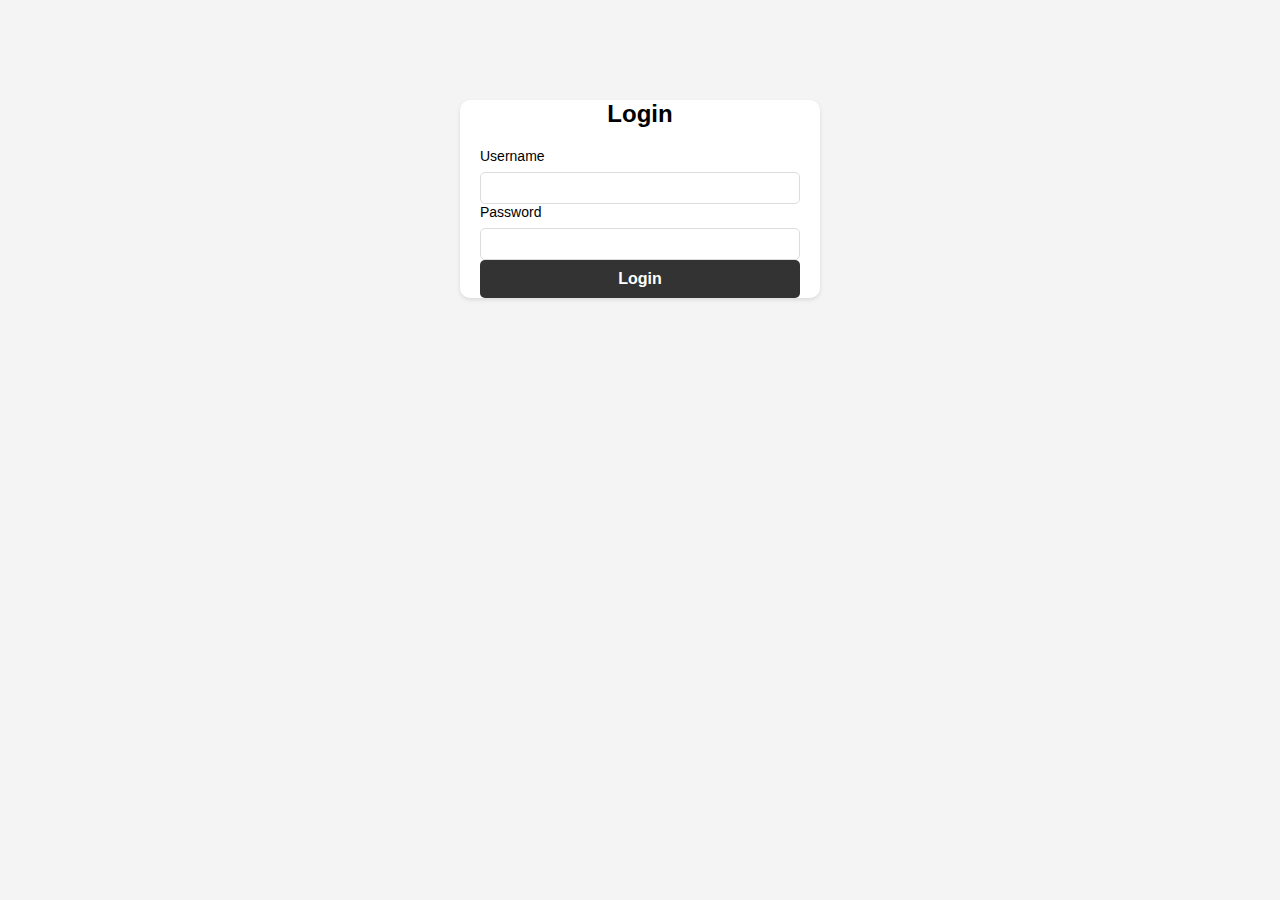
<file: test/index.html>
<!DOCTYPE html>
<html>
<head>
  <meta charset="utf-8">
  <title>Login</title>
  <style>
    body {
      font-family: Arial, sans-serif;
      background-color: #f4f4f4;
    }
    .login {
      width: 360px;
      background-color: white;
      margin: 100px auto 0;
      border-radius: 10px;
      box-shadow: 0 2px 4px rgba(0, 0, 0, 0.1);
    }
    .login h1 {
      margin: 0 0 20px;
      text-align: center;
      font-size: 24px;
    }
    .login form {
      display: flex;
      flex-wrap: wrap;
      margin: 20px;
    }
    .login form label {
      display: block;
      margin-bottom: 8px;
      font-size: 14px;
    }
    .login form input[type="text"],
    .login form input[type="password"] {
      width: 100%;
      border: 1px solid #ddd;
      border-radius: 5px;
      padding: 6px;
      font-size: 16px;
    }
    .login form input[type="submit"] {
      width: 100%;
      background-color: #333;
      border: 0;
      border-radius: 5px;
      color: white;
      font-size: 16px;
      font-weight: bold;
      cursor: pointer;
      padding: 10px;
    }
  </style>
</head>
<body>
  <div class="login">
    <h1>Login</h1>
    <form action="login.php" method="post">
      <label for="username">Username</label>
      <input type="text" name="username" id="username" required>
      <label for="password">Password</label>
      <input type="password" name="password" id="password" required>
      <input type="submit" value="Login">
    </form>
  </div>
</body>
</html>
</file>
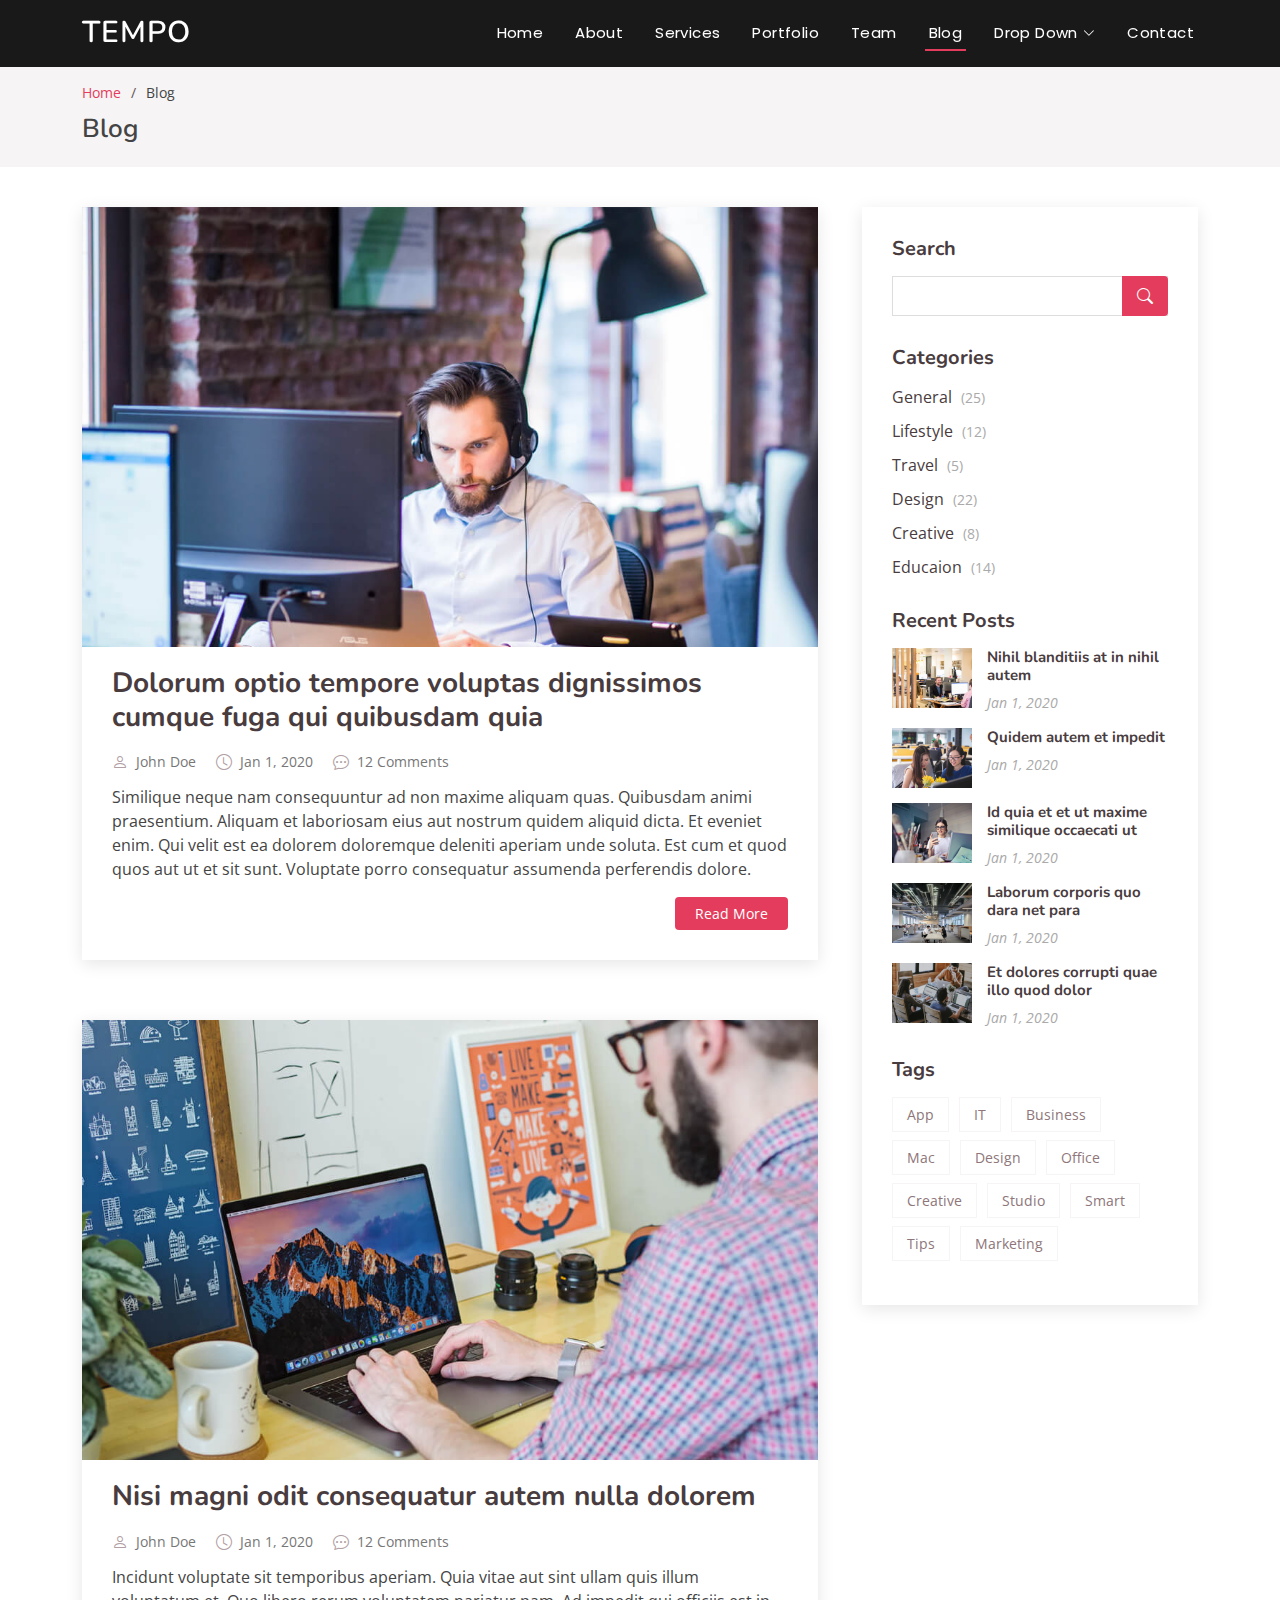
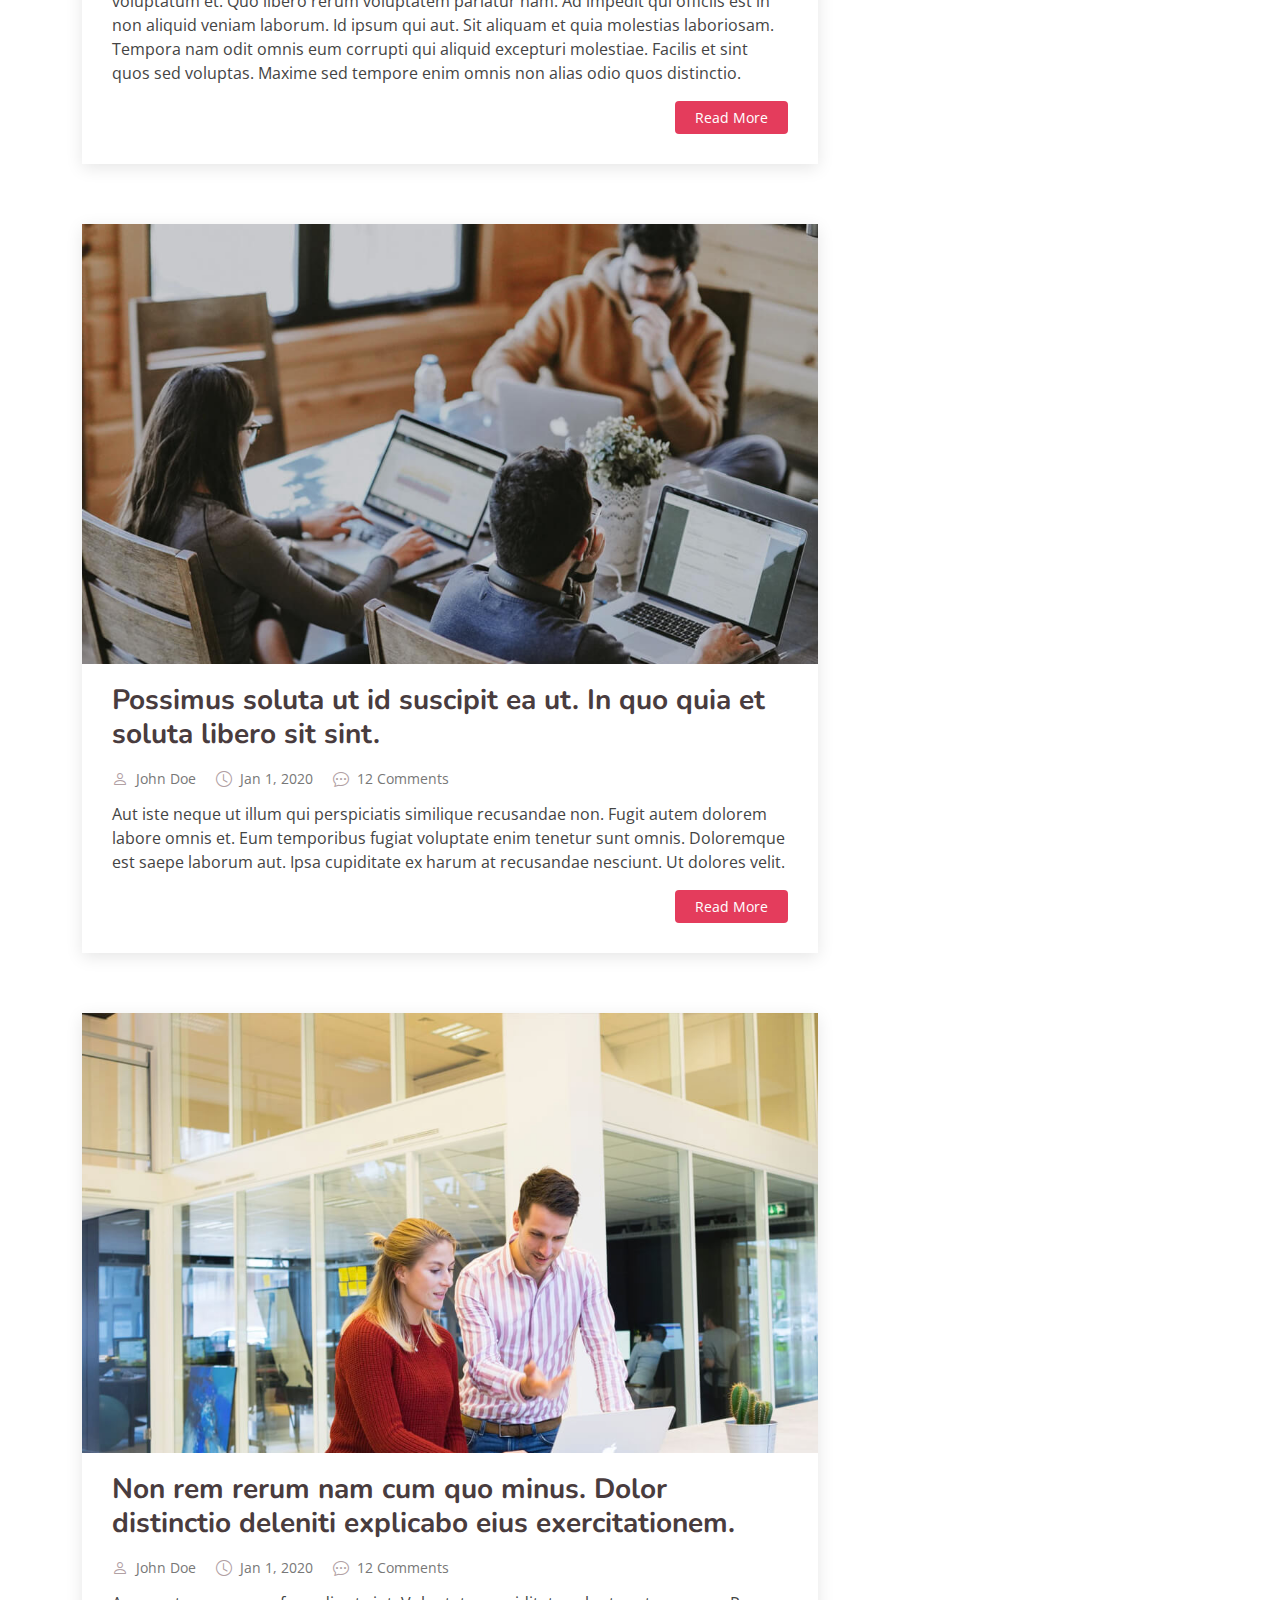
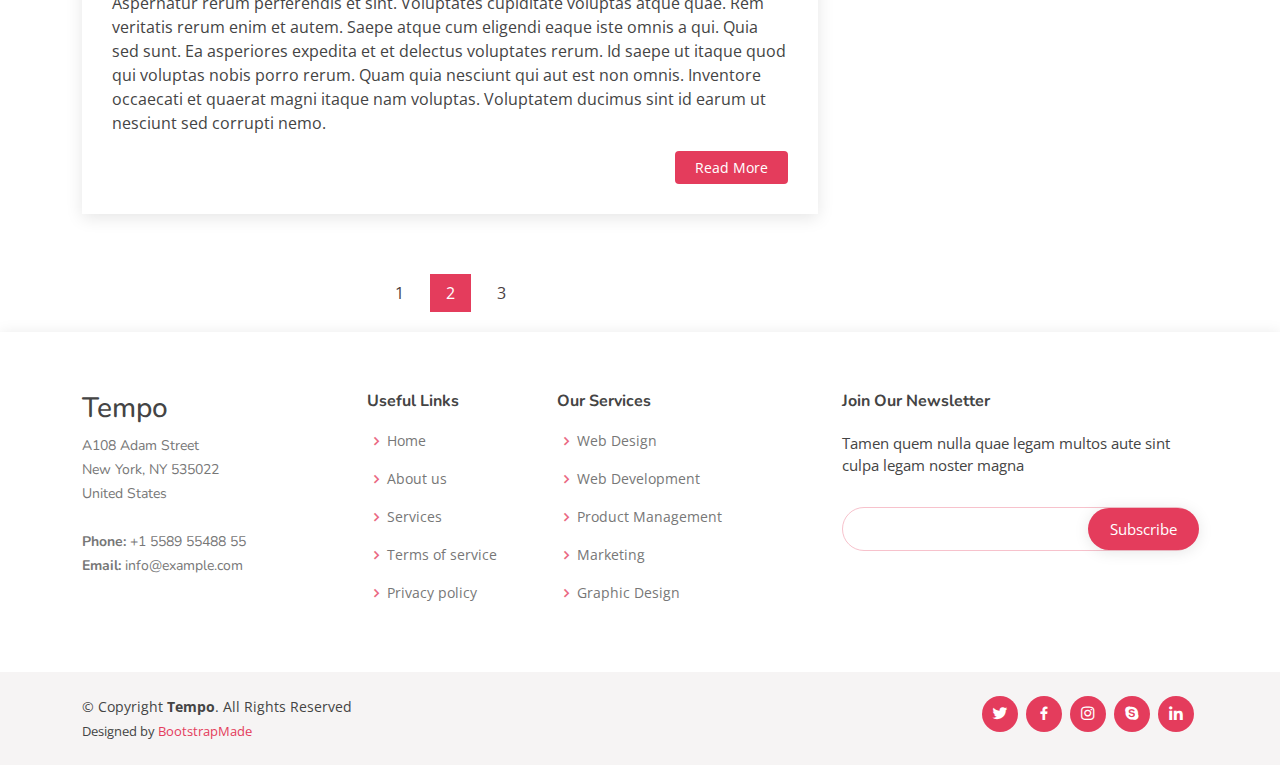
<file: blog/blog.html>
<!DOCTYPE html>
<html lang="en">

<head>
  <meta charset="utf-8">
  <meta content="width=device-width, initial-scale=1.0" name="viewport">

  <title>Blog - Tempo Bootstrap Template</title>
  <meta content="" name="description">
  <meta content="" name="keywords">

  <!-- Favicons -->
  <link href="assets/img/favicon.png" rel="icon">
  <link href="assets/img/apple-touch-icon.png" rel="apple-touch-icon">

  <!-- Google Fonts -->
  <link href="https://fonts.googleapis.com/css?family=Open+Sans:300,300i,400,400i,600,600i,700,700i|Nunito:300,300i,400,400i,600,600i,700,700i|Poppins:300,300i,400,400i,500,500i,600,600i,700,700i" rel="stylesheet">

  <!-- Vendor CSS Files -->
  <link href="assets/vendor/bootstrap/css/bootstrap.min.css" rel="stylesheet">
  <link href="assets/vendor/bootstrap-icons/bootstrap-icons.css" rel="stylesheet">
  <link href="assets/vendor/boxicons/css/boxicons.min.css" rel="stylesheet">
  <link href="assets/vendor/glightbox/css/glightbox.min.css" rel="stylesheet">
  <link href="assets/vendor/remixicon/remixicon.css" rel="stylesheet">
  <link href="assets/vendor/swiper/swiper-bundle.min.css" rel="stylesheet">

  <!-- Template Main CSS File -->
  <link href="assets/css/style.css" rel="stylesheet">

  <!-- =======================================================
  * Template Name: Tempo - v4.7.0
  * Template URL: https://bootstrapmade.com/tempo-free-onepage-bootstrap-theme/
  * Author: BootstrapMade.com
  * License: https://bootstrapmade.com/license/
  ======================================================== -->
</head>

<body>

  <!-- ======= Header ======= -->
  <header id="header" class="fixed-top header-inner-pages">
    <div class="container d-flex align-items-center justify-content-between">

      <h1 class="logo"><a href="index.html">Tempo</a></h1>
      <!-- Uncomment below if you prefer to use an image logo -->
      <!-- <a href="index.html" class="logo"><img src="assets/img/logo.png" alt="" class="img-fluid"></a>-->

      <nav id="navbar" class="navbar">
        <ul>
          <li><a class="nav-link scrollto " href="#hero">Home</a></li>
          <li><a class="nav-link scrollto" href="#about">About</a></li>
          <li><a class="nav-link scrollto" href="#services">Services</a></li>
          <li><a class="nav-link scrollto " href="#portfolio">Portfolio</a></li>
          <li><a class="nav-link scrollto" href="#team">Team</a></li>
          <li><a class="active" href="blog.html">Blog</a></li>
          <li class="dropdown"><a href="#"><span>Drop Down</span> <i class="bi bi-chevron-down"></i></a>
            <ul>
              <li><a href="#">Drop Down 1</a></li>
              <li class="dropdown"><a href="#"><span>Deep Drop Down</span> <i class="bi bi-chevron-right"></i></a>
                <ul>
                  <li><a href="#">Deep Drop Down 1</a></li>
                  <li><a href="#">Deep Drop Down 2</a></li>
                  <li><a href="#">Deep Drop Down 3</a></li>
                  <li><a href="#">Deep Drop Down 4</a></li>
                  <li><a href="#">Deep Drop Down 5</a></li>
                </ul>
              </li>
              <li><a href="#">Drop Down 2</a></li>
              <li><a href="#">Drop Down 3</a></li>
              <li><a href="#">Drop Down 4</a></li>
            </ul>
          </li>
          <li><a class="nav-link scrollto" href="#contact">Contact</a></li>
        </ul>
        <i class="bi bi-list mobile-nav-toggle"></i>
      </nav><!-- .navbar -->

    </div>
  </header><!-- End Header -->

  <main id="main">

    <!-- ======= Breadcrumbs ======= -->
    <section id="breadcrumbs" class="breadcrumbs">
      <div class="container">

        <ol>
          <li><a href="index.html">Home</a></li>
          <li>Blog</li>
        </ol>
        <h2>Blog</h2>

      </div>
    </section><!-- End Breadcrumbs -->

    <!-- ======= Blog Section ======= -->
    <section id="blog" class="blog">
      <div class="container" data-aos="fade-up">

        <div class="row">

          <div class="col-lg-8 entries">

            <article class="entry">

              <div class="entry-img">
                <img src="assets/img/blog/blog-1.jpg" alt="" class="img-fluid">
              </div>

              <h2 class="entry-title">
                <a href="blog-single.html">Dolorum optio tempore voluptas dignissimos cumque fuga qui quibusdam quia</a>
              </h2>

              <div class="entry-meta">
                <ul>
                  <li class="d-flex align-items-center"><i class="bi bi-person"></i> <a href="blog-single.html">John Doe</a></li>
                  <li class="d-flex align-items-center"><i class="bi bi-clock"></i> <a href="blog-single.html"><time datetime="2020-01-01">Jan 1, 2020</time></a></li>
                  <li class="d-flex align-items-center"><i class="bi bi-chat-dots"></i> <a href="blog-single.html">12 Comments</a></li>
                </ul>
              </div>

              <div class="entry-content">
                <p>
                  Similique neque nam consequuntur ad non maxime aliquam quas. Quibusdam animi praesentium. Aliquam et laboriosam eius aut nostrum quidem aliquid dicta.
                  Et eveniet enim. Qui velit est ea dolorem doloremque deleniti aperiam unde soluta. Est cum et quod quos aut ut et sit sunt. Voluptate porro consequatur assumenda perferendis dolore.
                </p>
                <div class="read-more">
                  <a href="blog-single.html">Read More</a>
                </div>
              </div>

            </article><!-- End blog entry -->

            <article class="entry">

              <div class="entry-img">
                <img src="assets/img/blog/blog-2.jpg" alt="" class="img-fluid">
              </div>

              <h2 class="entry-title">
                <a href="blog-single.html">Nisi magni odit consequatur autem nulla dolorem</a>
              </h2>

              <div class="entry-meta">
                <ul>
                  <li class="d-flex align-items-center"><i class="bi bi-person"></i> <a href="blog-single.html">John Doe</a></li>
                  <li class="d-flex align-items-center"><i class="bi bi-clock"></i> <a href="blog-single.html"><time datetime="2020-01-01">Jan 1, 2020</time></a></li>
                  <li class="d-flex align-items-center"><i class="bi bi-chat-dots"></i> <a href="blog-single.html">12 Comments</a></li>
                </ul>
              </div>

              <div class="entry-content">
                <p>
                  Incidunt voluptate sit temporibus aperiam. Quia vitae aut sint ullam quis illum voluptatum et. Quo libero rerum voluptatem pariatur nam.
                  Ad impedit qui officiis est in non aliquid veniam laborum. Id ipsum qui aut. Sit aliquam et quia molestias laboriosam. Tempora nam odit omnis eum corrupti qui aliquid excepturi molestiae. Facilis et sint quos sed voluptas. Maxime sed tempore enim omnis non alias odio quos distinctio.
                </p>
                <div class="read-more">
                  <a href="blog-single.html">Read More</a>
                </div>
              </div>

            </article><!-- End blog entry -->

            <article class="entry">

              <div class="entry-img">
                <img src="assets/img/blog/blog-3.jpg" alt="" class="img-fluid">
              </div>

              <h2 class="entry-title">
                <a href="blog-single.html">Possimus soluta ut id suscipit ea ut. In quo quia et soluta libero sit sint.</a>
              </h2>

              <div class="entry-meta">
                <ul>
                  <li class="d-flex align-items-center"><i class="bi bi-person"></i> <a href="blog-single.html">John Doe</a></li>
                  <li class="d-flex align-items-center"><i class="bi bi-clock"></i> <a href="blog-single.html"><time datetime="2020-01-01">Jan 1, 2020</time></a></li>
                  <li class="d-flex align-items-center"><i class="bi bi-chat-dots"></i> <a href="blog-single.html">12 Comments</a></li>
                </ul>
              </div>

              <div class="entry-content">
                <p>
                  Aut iste neque ut illum qui perspiciatis similique recusandae non. Fugit autem dolorem labore omnis et. Eum temporibus fugiat voluptate enim tenetur sunt omnis.
                  Doloremque est saepe laborum aut. Ipsa cupiditate ex harum at recusandae nesciunt. Ut dolores velit.
                </p>
                <div class="read-more">
                  <a href="blog-single.html">Read More</a>
                </div>
              </div>

            </article><!-- End blog entry -->

            <article class="entry">

              <div class="entry-img">
                <img src="assets/img/blog/blog-4.jpg" alt="" class="img-fluid">
              </div>

              <h2 class="entry-title">
                <a href="blog-single.html">Non rem rerum nam cum quo minus. Dolor distinctio deleniti explicabo eius exercitationem.</a>
              </h2>

              <div class="entry-meta">
                <ul>
                  <li class="d-flex align-items-center"><i class="bi bi-person"></i> <a href="blog-single.html">John Doe</a></li>
                  <li class="d-flex align-items-center"><i class="bi bi-clock"></i> <a href="blog-single.html"><time datetime="2020-01-01">Jan 1, 2020</time></a></li>
                  <li class="d-flex align-items-center"><i class="bi bi-chat-dots"></i> <a href="blog-single.html">12 Comments</a></li>
                </ul>
              </div>

              <div class="entry-content">
                <p>
                  Aspernatur rerum perferendis et sint. Voluptates cupiditate voluptas atque quae. Rem veritatis rerum enim et autem. Saepe atque cum eligendi eaque iste omnis a qui.
                  Quia sed sunt. Ea asperiores expedita et et delectus voluptates rerum. Id saepe ut itaque quod qui voluptas nobis porro rerum. Quam quia nesciunt qui aut est non omnis. Inventore occaecati et quaerat magni itaque nam voluptas. Voluptatem ducimus sint id earum ut nesciunt sed corrupti nemo.
                </p>
                <div class="read-more">
                  <a href="blog-single.html">Read More</a>
                </div>
              </div>

            </article><!-- End blog entry -->

            <div class="blog-pagination">
              <ul class="justify-content-center">
                <li><a href="#">1</a></li>
                <li class="active"><a href="#">2</a></li>
                <li><a href="#">3</a></li>
              </ul>
            </div>

          </div><!-- End blog entries list -->

          <div class="col-lg-4">

            <div class="sidebar">

              <h3 class="sidebar-title">Search</h3>
              <div class="sidebar-item search-form">
                <form action="">
                  <input type="text">
                  <button type="submit"><i class="bi bi-search"></i></button>
                </form>
              </div><!-- End sidebar search formn-->

              <h3 class="sidebar-title">Categories</h3>
              <div class="sidebar-item categories">
                <ul>
                  <li><a href="#">General <span>(25)</span></a></li>
                  <li><a href="#">Lifestyle <span>(12)</span></a></li>
                  <li><a href="#">Travel <span>(5)</span></a></li>
                  <li><a href="#">Design <span>(22)</span></a></li>
                  <li><a href="#">Creative <span>(8)</span></a></li>
                  <li><a href="#">Educaion <span>(14)</span></a></li>
                </ul>
              </div><!-- End sidebar categories-->

              <h3 class="sidebar-title">Recent Posts</h3>
              <div class="sidebar-item recent-posts">
                <div class="post-item clearfix">
                  <img src="assets/img/blog/blog-recent-1.jpg" alt="">
                  <h4><a href="blog-single.html">Nihil blanditiis at in nihil autem</a></h4>
                  <time datetime="2020-01-01">Jan 1, 2020</time>
                </div>

                <div class="post-item clearfix">
                  <img src="assets/img/blog/blog-recent-2.jpg" alt="">
                  <h4><a href="blog-single.html">Quidem autem et impedit</a></h4>
                  <time datetime="2020-01-01">Jan 1, 2020</time>
                </div>

                <div class="post-item clearfix">
                  <img src="assets/img/blog/blog-recent-3.jpg" alt="">
                  <h4><a href="blog-single.html">Id quia et et ut maxime similique occaecati ut</a></h4>
                  <time datetime="2020-01-01">Jan 1, 2020</time>
                </div>

                <div class="post-item clearfix">
                  <img src="assets/img/blog/blog-recent-4.jpg" alt="">
                  <h4><a href="blog-single.html">Laborum corporis quo dara net para</a></h4>
                  <time datetime="2020-01-01">Jan 1, 2020</time>
                </div>

                <div class="post-item clearfix">
                  <img src="assets/img/blog/blog-recent-5.jpg" alt="">
                  <h4><a href="blog-single.html">Et dolores corrupti quae illo quod dolor</a></h4>
                  <time datetime="2020-01-01">Jan 1, 2020</time>
                </div>

              </div><!-- End sidebar recent posts-->

              <h3 class="sidebar-title">Tags</h3>
              <div class="sidebar-item tags">
                <ul>
                  <li><a href="#">App</a></li>
                  <li><a href="#">IT</a></li>
                  <li><a href="#">Business</a></li>
                  <li><a href="#">Mac</a></li>
                  <li><a href="#">Design</a></li>
                  <li><a href="#">Office</a></li>
                  <li><a href="#">Creative</a></li>
                  <li><a href="#">Studio</a></li>
                  <li><a href="#">Smart</a></li>
                  <li><a href="#">Tips</a></li>
                  <li><a href="#">Marketing</a></li>
                </ul>
              </div><!-- End sidebar tags-->

            </div><!-- End sidebar -->

          </div><!-- End blog sidebar -->

        </div>

      </div>
    </section><!-- End Blog Section -->

  </main><!-- End #main -->

  <!-- ======= Footer ======= -->
  <footer id="footer">

    <div class="footer-top">
      <div class="container">
        <div class="row">

          <div class="col-lg-3 col-md-6 footer-contact">
            <h3>Tempo</h3>
            <p>
              A108 Adam Street <br>
              New York, NY 535022<br>
              United States <br><br>
              <strong>Phone:</strong> +1 5589 55488 55<br>
              <strong>Email:</strong> info@example.com<br>
            </p>
          </div>

          <div class="col-lg-2 col-md-6 footer-links">
            <h4>Useful Links</h4>
            <ul>
              <li><i class="bx bx-chevron-right"></i> <a href="#">Home</a></li>
              <li><i class="bx bx-chevron-right"></i> <a href="#">About us</a></li>
              <li><i class="bx bx-chevron-right"></i> <a href="#">Services</a></li>
              <li><i class="bx bx-chevron-right"></i> <a href="#">Terms of service</a></li>
              <li><i class="bx bx-chevron-right"></i> <a href="#">Privacy policy</a></li>
            </ul>
          </div>

          <div class="col-lg-3 col-md-6 footer-links">
            <h4>Our Services</h4>
            <ul>
              <li><i class="bx bx-chevron-right"></i> <a href="#">Web Design</a></li>
              <li><i class="bx bx-chevron-right"></i> <a href="#">Web Development</a></li>
              <li><i class="bx bx-chevron-right"></i> <a href="#">Product Management</a></li>
              <li><i class="bx bx-chevron-right"></i> <a href="#">Marketing</a></li>
              <li><i class="bx bx-chevron-right"></i> <a href="#">Graphic Design</a></li>
            </ul>
          </div>

          <div class="col-lg-4 col-md-6 footer-newsletter">
            <h4>Join Our Newsletter</h4>
            <p>Tamen quem nulla quae legam multos aute sint culpa legam noster magna</p>
            <form action="" method="post">
              <input type="email" name="email"><input type="submit" value="Subscribe">
            </form>
          </div>

        </div>
      </div>
    </div>

    <div class="container d-md-flex py-4">

      <div class="me-md-auto text-center text-md-start">
        <div class="copyright">
          &copy; Copyright <strong><span>Tempo</span></strong>. All Rights Reserved
        </div>
        <div class="credits">
          <!-- All the links in the footer should remain intact. -->
          <!-- You can delete the links only if you purchased the pro version. -->
          <!-- Licensing information: https://bootstrapmade.com/license/ -->
          <!-- Purchase the pro version with working PHP/AJAX contact form: https://bootstrapmade.com/tempo-free-onepage-bootstrap-theme/ -->
          Designed by <a href="https://bootstrapmade.com/">BootstrapMade</a>
        </div>
      </div>
      <div class="social-links text-center text-md-right pt-3 pt-md-0">
        <a href="#" class="twitter"><i class="bx bxl-twitter"></i></a>
        <a href="#" class="facebook"><i class="bx bxl-facebook"></i></a>
        <a href="#" class="instagram"><i class="bx bxl-instagram"></i></a>
        <a href="#" class="google-plus"><i class="bx bxl-skype"></i></a>
        <a href="#" class="linkedin"><i class="bx bxl-linkedin"></i></a>
      </div>
    </div>
  </footer><!-- End Footer -->

  <a href="#" class="back-to-top d-flex align-items-center justify-content-center"><i class="bi bi-arrow-up-short"></i></a>

  <!-- Vendor JS Files -->
  <script src="assets/vendor/bootstrap/js/bootstrap.bundle.min.js"></script>
  <script src="assets/vendor/glightbox/js/glightbox.min.js"></script>
  <script src="assets/vendor/isotope-layout/isotope.pkgd.min.js"></script>
  <script src="assets/vendor/swiper/swiper-bundle.min.js"></script>
  <script src="assets/vendor/php-email-form/validate.js"></script>

  <!-- Template Main JS File -->
  <script src="assets/js/main.js"></script>

</body>

</html>
</file>
<file: blog/assets/css/style.css>
/**
* Template Name: Tempo - v4.7.0
* Template URL: https://bootstrapmade.com/tempo-free-onepage-bootstrap-theme/
* Author: BootstrapMade.com
* License: https://bootstrapmade.com/license/
*/

/*--------------------------------------------------------------
# General
--------------------------------------------------------------*/
body {
  font-family: "Open Sans", sans-serif;
  color: #444444;
}

a {
  color: #e43c5c;
  text-decoration: none;
}

a:hover {
  color: #ea6981;
  text-decoration: none;
}

h1, h2, h3, h4, h5, h6 {
  font-family: "Nunito", sans-serif;
}

/*--------------------------------------------------------------
# Back to top button
--------------------------------------------------------------*/
.back-to-top {
  position: fixed;
  visibility: hidden;
  opacity: 0;
  right: 15px;
  bottom: 15px;
  z-index: 996;
  background: #e43c5c;
  width: 40px;
  height: 40px;
  border-radius: 50px;
  transition: all 0.4s;
}
.back-to-top i {
  font-size: 28px;
  color: #fff;
  line-height: 0;
}
.back-to-top:hover {
  background: #e9607a;
  color: #fff;
}
.back-to-top.active {
  visibility: visible;
  opacity: 1;
}

/*--------------------------------------------------------------
# Header
--------------------------------------------------------------*/
#header {
  transition: all 0.5s;
  z-index: 997;
  padding: 20px 0;
}
#header .logo {
  font-size: 30px;
  margin: 0;
  padding: 0;
  line-height: 1;
  font-weight: 600;
  letter-spacing: 1px;
  text-transform: uppercase;
}
#header .logo a {
  color: #fff;
}
#header .logo img {
  max-height: 40px;
}
#header.header-scrolled, #header.header-inner-pages {
  background: rgba(0, 0, 0, 0.9);
  padding: 12px 0;
}

/*--------------------------------------------------------------
# Navigation Menu
--------------------------------------------------------------*/
/**
* Desktop Navigation 
*/
.navbar {
  padding: 0;
}
.navbar ul {
  margin: 0;
  padding: 0;
  display: flex;
  list-style: none;
  align-items: center;
}
.navbar li {
  position: relative;
}
.navbar > ul > li {
  white-space: nowrap;
  padding: 10px 0 10px 24px;
}
.navbar a, .navbar a:focus {
  display: flex;
  align-items: center;
  justify-content: space-between;
  font-family: "Poppins", sans-serif;
  color: #fff;
  font-size: 15px;
  padding: 0 4px;
  white-space: nowrap;
  transition: 0.3s;
  letter-spacing: 0.4px;
  position: relative;
}
.navbar a i, .navbar a:focus i {
  font-size: 12px;
  line-height: 0;
  margin-left: 5px;
}
.navbar > ul > li > a:before {
  content: "";
  position: absolute;
  width: 100%;
  height: 2px;
  bottom: -6px;
  left: 0;
  background-color: #e43c5c;
  visibility: hidden;
  transform: scaleX(0);
  transition: all 0.3s ease-in-out 0s;
}
.navbar a:hover:before, .navbar li:hover > a:before, .navbar .active:before {
  visibility: visible;
  transform: scaleX(1);
}
.navbar a:hover, .navbar .active, .navbar .active:focus, .navbar li:hover > a {
  color: #fff;
}
.navbar .dropdown ul {
  display: block;
  position: absolute;
  left: 24px;
  top: calc(100% + 30px);
  margin: 0;
  padding: 10px 0;
  z-index: 99;
  opacity: 0;
  visibility: hidden;
  background: #fff;
  box-shadow: 0px 0px 30px rgba(127, 137, 161, 0.25);
  transition: 0.3s;
}
.navbar .dropdown ul li {
  min-width: 200px;
}
.navbar .dropdown ul a {
  padding: 10px 20px;
  font-size: 14px;
  text-transform: none;
  color: #493c3e;
}
.navbar .dropdown ul a i {
  font-size: 12px;
}
.navbar .dropdown ul a:hover, .navbar .dropdown ul .active:hover, .navbar .dropdown ul li:hover > a {
  color: #e43c5c;
}
.navbar .dropdown:hover > ul {
  opacity: 1;
  top: 100%;
  visibility: visible;
}
.navbar .dropdown .dropdown ul {
  top: 0;
  left: calc(100% - 30px);
  visibility: hidden;
}
.navbar .dropdown .dropdown:hover > ul {
  opacity: 1;
  top: 0;
  left: 100%;
  visibility: visible;
}
@media (max-width: 1366px) {
  .navbar .dropdown .dropdown ul {
    left: -90%;
  }
  .navbar .dropdown .dropdown:hover > ul {
    left: -100%;
  }
}

/**
* Mobile Navigation 
*/
.mobile-nav-toggle {
  color: #fff;
  font-size: 28px;
  cursor: pointer;
  display: none;
  line-height: 0;
  transition: 0.5s;
}

@media (max-width: 991px) {
  .mobile-nav-toggle {
    display: block;
  }

  .navbar ul {
    display: none;
  }
}
.navbar-mobile {
  position: fixed;
  overflow: hidden;
  top: 0;
  right: 0;
  left: 0;
  bottom: 0;
  background: rgba(45, 37, 38, 0.9);
  transition: 0.3s;
  z-index: 999;
}
.navbar-mobile .mobile-nav-toggle {
  position: absolute;
  top: 15px;
  right: 15px;
}
.navbar-mobile ul {
  display: block;
  position: absolute;
  top: 55px;
  right: 15px;
  bottom: 15px;
  left: 15px;
  padding: 10px 0;
  background-color: #fff;
  overflow-y: auto;
  transition: 0.3s;
}
.navbar-mobile > ul > li {
  padding: 0;
}
.navbar-mobile a:hover:before, .navbar-mobile li:hover > a:before, .navbar-mobile .active:before {
  visibility: hidden;
}
.navbar-mobile a, .navbar-mobile a:focus {
  padding: 10px 20px;
  font-size: 15px;
  color: #493c3e;
}
.navbar-mobile a:hover, .navbar-mobile .active, .navbar-mobile li:hover > a {
  color: #e43c5c;
}
.navbar-mobile .getstarted, .navbar-mobile .getstarted:focus {
  margin: 15px;
}
.navbar-mobile .dropdown ul {
  position: static;
  display: none;
  margin: 10px 20px;
  padding: 10px 0;
  z-index: 99;
  opacity: 1;
  visibility: visible;
  background: #fff;
  box-shadow: 0px 0px 30px rgba(127, 137, 161, 0.25);
}
.navbar-mobile .dropdown ul li {
  min-width: 200px;
}
.navbar-mobile .dropdown ul a {
  padding: 10px 20px;
}
.navbar-mobile .dropdown ul a i {
  font-size: 12px;
}
.navbar-mobile .dropdown ul a:hover, .navbar-mobile .dropdown ul .active:hover, .navbar-mobile .dropdown ul li:hover > a {
  color: #e43c5c;
}
.navbar-mobile .dropdown > .dropdown-active {
  display: block;
}

/*--------------------------------------------------------------
# Hero Section
--------------------------------------------------------------*/
#hero {
  width: 100%;
  height: 100vh;
  background: url("../img/hero-bg.jpg") top center;
  background-size: cover;
  position: relative;
}
#hero:before {
  content: "";
  background: rgba(0, 0, 0, 0.6);
  position: absolute;
  bottom: 0;
  top: 0;
  left: 0;
  right: 0;
}
#hero .hero-container {
  position: absolute;
  bottom: 0;
  top: 0;
  left: 0;
  right: 0;
  display: flex;
  justify-content: center;
  align-items: center;
  flex-direction: column;
  text-align: center;
  padding: 0 15px;
}
#hero h3 {
  background: rgba(255, 255, 255, 0.1);
  color: #fff;
  font-size: 26px;
  padding: 10px 30px;
  margin-bottom: 30px;
  border-radius: 50px;
}
#hero h1 {
  margin: 0 0 10px 0;
  font-size: 48px;
  font-weight: 700;
  line-height: 56px;
  text-transform: uppercase;
  color: #fff;
}
#hero h2 {
  color: #eee;
  margin-bottom: 40px;
  font-size: 24px;
}
#hero .btn-get-started {
  font-family: "Poppins", sans-serif;
  text-transform: uppercase;
  font-weight: 400;
  font-size: 13px;
  letter-spacing: 1px;
  display: inline-block;
  padding: 8px 30px 9px 30px;
  border-radius: 50px;
  transition: 0.5s;
  border: 2px solid #fff;
  color: #fff;
}
#hero .btn-get-started:hover {
  background: #e43c5c;
  border: 2px solid #e43c5c;
}
@media (min-width: 1024px) {
  #hero {
    background-attachment: fixed;
  }
}
@media (max-width: 768px) {
  #hero h3 {
    font-size: 22px;
  }
  #hero h1 {
    font-size: 28px;
    line-height: 36px;
  }
  #hero h2 {
    font-size: 18px;
    line-height: 24px;
    margin-bottom: 30px;
  }
}
@media (max-height: 500px) {
  #hero {
    height: 150vh;
  }
}

/*--------------------------------------------------------------
# Sections General
--------------------------------------------------------------*/
section {
  padding: 60px 0;
  overflow: hidden;
}

.section-bg {
  background-color: #0ff11a;
}

.section-title {
  text-align: center;
  padding-bottom: 30px;
}
.section-title h2 {
  font-size: 13px;
  letter-spacing: 1px;
  font-weight: 700;
  padding: 8px 20px;
  line-height: 1;
  margin: 0;
  background: #fdeff2;
  color: #e43c5c;
  display: inline-block;
  text-transform: uppercase;
  border-radius: 50px;
}
.section-title h3 {
  margin: 15px 0 0 0;
  font-size: 32px;
  font-weight: 700;
}
.section-title h3 span {
  color: #e43c5c;
}
.section-title p {
  margin: 15px auto 0 auto;
  font-weight: 600;
}
@media (min-width: 1024px) {
  .section-title p {
    width: 50%;
  }
}

/*--------------------------------------------------------------
# About
--------------------------------------------------------------*/
.about .content h3 {
  font-weight: 600;
  font-size: 26px;
}
.about .content ul {
  list-style: none;
  padding: 0;
}
.about .content ul li {
  padding-left: 28px;
  position: relative;
}
.about .content ul li + li {
  margin-top: 10px;
}
.about .content ul i {
  position: absolute;
  left: 0;
  top: 2px;
  font-size: 20px;
  color: #e43c5c;
  line-height: 1;
}
.about .content p:last-child {
  margin-bottom: 0;
}
.about .content .btn-learn-more {
  font-family: "Nunito", sans-serif;
  font-weight: 600;
  font-size: 14px;
  letter-spacing: 1px;
  display: inline-block;
  padding: 12px 32px;
  border-radius: 50px;
  transition: 0.3s;
  line-height: 1;
  color: #e43c5c;
  -webkit-animation-delay: 0.8s;
  animation-delay: 0.8s;
  margin-top: 6px;
  border: 2px solid #e43c5c;
}
.about .content .btn-learn-more:hover {
  background: #e43c5c;
  color: #fff;
  text-decoration: none;
}

/*--------------------------------------------------------------
# Services
--------------------------------------------------------------*/
.services {
  padding-bottom: 30px;
}
.services .icon-box {
  padding: 60px 30px;
  position: relative;
  overflow: hidden;
  background: #fff;
  box-shadow: 2px 0 35px 0 rgba(68, 88, 144, 0.12);
  transition: all 0.3s ease-in-out;
  border-radius: 8px;
  z-index: 1;
  text-align: center;
}
.services .icon-box::before {
  content: "";
  position: absolute;
  background: #fdeff2;
  right: 0;
  left: 0;
  bottom: 0;
  top: 100%;
  transition: all 0.4s;
  z-index: -1;
}
.services .icon-box:hover::before {
  background: #e43c5c;
  top: 0;
  border-radius: 0px;
}
.services .icon {
  margin-bottom: 15px;
}
.services .icon i {
  font-size: 48px;
  line-height: 1;
  color: #e43c5c;
  transition: all 0.3s ease-in-out;
}
.services .title {
  font-weight: 700;
  margin-bottom: 15px;
  font-size: 18px;
}
.services .title a {
  color: #111;
}
.services .description {
  font-size: 15px;
  line-height: 28px;
  margin-bottom: 0;
}
.services .icon-box:hover .title a, .services .icon-box:hover .description {
  color: #fff;
}
.services .icon-box:hover .icon i {
  color: #fff;
}

/*--------------------------------------------------------------
# Features
--------------------------------------------------------------*/
.features {
  padding-top: 20px;
}
.features .icon-box {
  display: flex;
  align-items: center;
  padding: 20px;
  transition: ease-in-out 0.3s;
  box-shadow: 2px 0 35px 0 rgba(68, 88, 144, 0.12);
}
.features .icon-box i {
  font-size: 32px;
  padding-right: 10px;
  line-height: 1;
}
.features .icon-box h3 {
  font-weight: 700;
  margin: 0;
  padding: 0;
  line-height: 1;
  font-size: 16px;
}
.features .icon-box h3 a {
  color: #493c3e;
  transition: ease-in-out 0.3s;
}
.features .icon-box:hover a {
  color: #e43c5c;
}

/*--------------------------------------------------------------
# Cta
--------------------------------------------------------------*/
.cta {
  background: linear-gradient(rgba(2, 2, 2, 0.5), rgba(0, 0, 0, 0.8)), url("../img/cta-bg.jpg") center center;
  background-size: cover;
  padding: 60px 0;
}
.cta h3 {
  color: #fff;
  font-size: 28px;
  font-weight: 700;
}
.cta p {
  color: #fff;
}
.cta .cta-btn {
  font-family: "Nunito", sans-serif;
  text-transform: uppercase;
  font-weight: 500;
  font-size: 16px;
  letter-spacing: 1px;
  display: inline-block;
  padding: 8px 28px;
  border-radius: 25px;
  transition: 0.5s;
  margin-top: 10px;
  border: 2px solid #fff;
  color: #fff;
}
.cta .cta-btn:hover {
  background: #e43c5c;
  border: 2px solid #e43c5c;
}
@media (min-width: 1024px) {
  .cta {
    background-attachment: fixed;
  }
}

/*--------------------------------------------------------------
# Portfolio
--------------------------------------------------------------*/
.portfolio #portfolio-flters {
  padding: 0;
  margin: 0 auto 25px auto;
  list-style: none;
  text-align: center;
  border-radius: 50px;
}
.portfolio #portfolio-flters li {
  cursor: pointer;
  display: inline-block;
  padding: 7px 17px 9px 17px;
  font-size: 14px;
  font-weight: 500;
  line-height: 1;
  color: #444444;
  margin: 0 3px 10px 3px;
  transition: all ease-in-out 0.3s;
  background: #ede9e9;
  border-radius: 50px;
}
.portfolio #portfolio-flters li:hover, .portfolio #portfolio-flters li.filter-active {
  color: #fff;
  background: #e43c5c;
}
.portfolio #portfolio-flters li:last-child {
  margin-right: 0;
}
.portfolio .portfolio-item {
  margin-bottom: 30px;
  overflow: hidden;
}
.portfolio .portfolio-item img {
  position: relative;
  top: 0;
  transition: all 0.6s cubic-bezier(0.645, 0.045, 0.355, 1);
}
.portfolio .portfolio-item .portfolio-info {
  opacity: 0;
  position: absolute;
  left: 15px;
  right: 15px;
  bottom: -50px;
  z-index: 3;
  transition: all ease-in-out 0.3s;
  background: #e43c5c;
  padding: 15px 20px;
}
.portfolio .portfolio-item .portfolio-info h4 {
  font-size: 18px;
  color: #fff;
  font-weight: 600;
}
.portfolio .portfolio-item .portfolio-info p {
  color: #fff;
  font-size: 14px;
  margin-bottom: 0;
}
.portfolio .portfolio-item .portfolio-info .preview-link, .portfolio .portfolio-item .portfolio-info .details-link {
  position: absolute;
  right: 50px;
  font-size: 24px;
  top: calc(50% - 18px);
  color: white;
  transition: ease-in-out 0.3s;
}
.portfolio .portfolio-item .portfolio-info .preview-link:hover, .portfolio .portfolio-item .portfolio-info .details-link:hover {
  color: #f7c2cc;
}
.portfolio .portfolio-item .portfolio-info .details-link {
  right: 15px;
}
.portfolio .portfolio-item:hover img {
  top: -30px;
}
.portfolio .portfolio-item:hover .portfolio-info {
  opacity: 1;
  bottom: 0;
}

/*--------------------------------------------------------------
# Portfolio Details
--------------------------------------------------------------*/
.portfolio-details {
  padding-top: 40px;
}
.portfolio-details .portfolio-details-slider img {
  width: 100%;
}
.portfolio-details .portfolio-details-slider .swiper-pagination {
  margin-top: 20px;
  position: relative;
}
.portfolio-details .portfolio-details-slider .swiper-pagination .swiper-pagination-bullet {
  width: 12px;
  height: 12px;
  background-color: #fff;
  opacity: 1;
  border: 1px solid #e43c5c;
}
.portfolio-details .portfolio-details-slider .swiper-pagination .swiper-pagination-bullet-active {
  background-color: #e43c5c;
}
.portfolio-details .portfolio-info {
  padding: 30px;
  box-shadow: 0px 0 30px rgba(73, 60, 62, 0.08);
}
.portfolio-details .portfolio-info h3 {
  font-size: 22px;
  font-weight: 700;
  margin-bottom: 20px;
  padding-bottom: 20px;
  border-bottom: 1px solid #eee;
}
.portfolio-details .portfolio-info ul {
  list-style: none;
  padding: 0;
  font-size: 15px;
}
.portfolio-details .portfolio-info ul li + li {
  margin-top: 10px;
}
.portfolio-details .portfolio-description {
  padding-top: 30px;
}
.portfolio-details .portfolio-description h2 {
  font-size: 26px;
  font-weight: 700;
  margin-bottom: 20px;
}
.portfolio-details .portfolio-description p {
  padding: 0;
}

/*--------------------------------------------------------------
# Pricing
--------------------------------------------------------------*/
.pricing .box {
  padding: 20px;
  background: #f9f9f9;
  text-align: center;
  border-radius: 8px;
  position: relative;
  overflow: hidden;
  border: 2px solid #f9f9f9;
}
.pricing .box h3 {
  font-weight: 400;
  padding: 15px;
  margin-top: 15px;
  font-size: 20px;
  font-weight: 600;
  color: #493c3e;
}
.pricing .box h4 {
  font-size: 42px;
  color: #e43c5c;
  font-weight: 500;
  font-family: "Open Sans", sans-serif;
  margin-bottom: 20px;
}
.pricing .box h4 sup {
  font-size: 20px;
  top: -15px;
  left: -3px;
}
.pricing .box h4 span {
  color: #bababa;
  font-size: 16px;
  font-weight: 300;
}
.pricing .box ul {
  padding: 0;
  list-style: none;
  color: #493c3e;
  text-align: center;
  line-height: 20px;
  font-size: 14px;
}
.pricing .box ul li {
  padding-bottom: 16px;
}
.pricing .box ul i {
  color: #e43c5c;
  font-size: 18px;
  padding-right: 4px;
}
.pricing .box ul .na {
  color: #ccc;
  text-decoration: line-through;
}
.pricing .box .btn-wrap {
  padding: 15px;
  text-align: center;
}
.pricing .box .btn-buy {
  display: inline-block;
  padding: 8px 40px 10px 40px;
  border-radius: 50px;
  border: 2px solid #e43c5c;
  color: #e43c5c;
  font-size: 14px;
  font-weight: 400;
  font-family: "Nunito", sans-serif;
  font-weight: 600;
  transition: 0.3s;
}
.pricing .box .btn-buy:hover {
  background: #e43c5c;
  color: #fff;
}
.pricing .recommended {
  border-color: #e43c5c;
}
.pricing .recommended .btn-buy {
  background: #e43c5c;
  color: #fff;
}
.pricing .recommended .btn-buy:hover {
  background: #d91e42;
  border-color: #d91e42;
}
.pricing .recommended-badge {
  position: absolute;
  top: 5px;
  left: 50%;
  transform: translateX(-50%);
  z-index: 1;
  font-size: 13px;
  padding: 3px 25px 6px 25px;
  background: #fce6ea;
  color: #e43c5c;
  border-radius: 50px;
}

/*--------------------------------------------------------------
# F.A.Q
--------------------------------------------------------------*/
.faq {
  padding: 60px 0;
}
.faq .faq-list {
  padding: 0;
  list-style: none;
}
.faq .faq-list li {
  border-bottom: 1px solid #f1eeef;
  margin-bottom: 20px;
  padding-bottom: 20px;
}
.faq .faq-list .question {
  display: block;
  position: relative;
  font-family: #e43c5c;
  font-size: 18px;
  line-height: 24px;
  font-weight: 400;
  padding-left: 25px;
  cursor: pointer;
  color: #d01d3f;
  transition: 0.3s;
}
.faq .faq-list i {
  font-size: 16px;
  position: absolute;
  left: 0;
  top: -2px;
}
.faq .faq-list p {
  margin-bottom: 0;
  padding: 10px 0 0 25px;
}
.faq .faq-list .icon-show {
  display: none;
}
.faq .faq-list .collapsed {
  color: black;
}
.faq .faq-list .collapsed:hover {
  color: #e43c5c;
}
.faq .faq-list .collapsed .icon-show {
  display: inline-block;
  transition: 0.6s;
}
.faq .faq-list .collapsed .icon-close {
  display: none;
  transition: 0.6s;
}
@media (min-width: 1280px) {
  .faq .container {
    padding: 0 120px;
  }
}

/*--------------------------------------------------------------
# Team
--------------------------------------------------------------*/
.team {
  background: #fff;
  padding: 60px 0;
}
.team .member {
  margin-bottom: 20px;
  overflow: hidden;
  text-align: center;
  border-radius: 5px;
  background: #fff;
  box-shadow: 0px 2px 15px rgba(0, 0, 0, 0.1);
}
.team .member .member-img {
  position: relative;
  overflow: hidden;
}
.team .member .social {
  position: absolute;
  left: 0;
  bottom: 0;
  right: 0;
  height: 40px;
  opacity: 0;
  transition: ease-in-out 0.3s;
  background: rgba(255, 255, 255, 0.85);
  display: flex;
  align-items: center;
  justify-content: center;
}
.team .member .social a {
  transition: color 0.3s;
  color: #493c3e;
  margin: 0 10px;
  display: inline-flex;
  align-items: center;
  justify-content: center;
}
.team .member .social a i {
  line-height: 0;
}
.team .member .social a:hover {
  color: #e43c5c;
}
.team .member .social i {
  font-size: 18px;
  margin: 0 2px;
}
.team .member .member-info {
  padding: 25px 15px;
}
.team .member .member-info h4 {
  font-weight: 700;
  margin-bottom: 5px;
  font-size: 18px;
  color: #493c3e;
}
.team .member .member-info span {
  display: block;
  font-size: 13px;
  font-weight: 400;
  color: #aaaaaa;
}
.team .member .member-info p {
  font-style: italic;
  font-size: 14px;
  line-height: 26px;
  color: #777777;
}
.team .member:hover .social {
  opacity: 1;
}

/*--------------------------------------------------------------
# Contact
--------------------------------------------------------------*/
.contact .info {
  width: 100%;
  background: #fff;
}
.contact .info i {
  font-size: 20px;
  color: #e43c5c;
  float: left;
  width: 44px;
  height: 44px;
  background: #fdeff2;
  display: flex;
  justify-content: center;
  align-items: center;
  border-radius: 50px;
  transition: all 0.3s ease-in-out;
}
.contact .info h4 {
  padding: 0 0 0 60px;
  font-size: 22px;
  font-weight: 600;
  margin-bottom: 5px;
  color: #493c3e;
}
.contact .info p {
  padding: 0 0 0 60px;
  margin-bottom: 0;
  font-size: 14px;
  color: #816a6e;
}
.contact .info .email, .contact .info .phone {
  margin-top: 40px;
}
.contact .info .email:hover i, .contact .info .address:hover i, .contact .info .phone:hover i {
  background: #e43c5c;
  color: #fff;
}
.contact .php-email-form {
  width: 100%;
  background: #fff;
}
.contact .php-email-form .form-group {
  padding-bottom: 8px;
}
.contact .php-email-form .error-message {
  display: none;
  color: #fff;
  background: #ed3c0d;
  text-align: left;
  padding: 15px;
  font-weight: 600;
}
.contact .php-email-form .error-message br + br {
  margin-top: 25px;
}
.contact .php-email-form .sent-message {
  display: none;
  color: #fff;
  background: #18d26e;
  text-align: center;
  padding: 15px;
  font-weight: 600;
}
.contact .php-email-form .loading {
  display: none;
  background: #fff;
  text-align: center;
  padding: 15px;
}
.contact .php-email-form .loading:before {
  content: "";
  display: inline-block;
  border-radius: 50%;
  width: 24px;
  height: 24px;
  margin: 0 10px -6px 0;
  border: 3px solid #18d26e;
  border-top-color: #eee;
  -webkit-animation: animate-loading 1s linear infinite;
  animation: animate-loading 1s linear infinite;
}
.contact .php-email-form input, .contact .php-email-form textarea {
  border-radius: 0;
  box-shadow: none;
  font-size: 14px;
}
.contact .php-email-form input:focus, .contact .php-email-form textarea:focus {
  border-color: #e43c5c;
}
.contact .php-email-form input {
  height: 44px;
}
.contact .php-email-form textarea {
  padding: 10px 12px;
}
.contact .php-email-form button[type=submit] {
  background: #e43c5c;
  border: 0;
  padding: 10px 28px;
  color: #fff;
  transition: 0.4s;
  border-radius: 50px;
}
.contact .php-email-form button[type=submit]:hover {
  background: #d01d3f;
}
@-webkit-keyframes animate-loading {
  0% {
    transform: rotate(0deg);
  }
  100% {
    transform: rotate(360deg);
  }
}
@keyframes animate-loading {
  0% {
    transform: rotate(0deg);
  }
  100% {
    transform: rotate(360deg);
  }
}

/*--------------------------------------------------------------
# Breadcrumbs
--------------------------------------------------------------*/
.breadcrumbs {
  padding: 15px 0;
  background: #f6f4f4;
  margin-top: 67px;
}
@media (max-width: 992px) {
  .breadcrumbs {
    margin-top: 50px;
  }
}
.breadcrumbs h2 {
  font-size: 26px;
  font-weight: 600;
}
.breadcrumbs ol {
  display: flex;
  flex-wrap: wrap;
  list-style: none;
  padding: 0 0 10px 0;
  margin: 0;
  font-size: 14px;
}
.breadcrumbs ol li + li {
  padding-left: 10px;
}
.breadcrumbs ol li + li::before {
  display: inline-block;
  padding-right: 10px;
  color: #655356;
  content: "/";
}

/*--------------------------------------------------------------
# Blog
--------------------------------------------------------------*/
.blog {
  padding: 40px 0 20px 0;
}
.blog .entry {
  padding: 30px;
  margin-bottom: 60px;
  box-shadow: 0 4px 16px rgba(0, 0, 0, 0.1);
}
.blog .entry .entry-img {
  max-height: 440px;
  margin: -30px -30px 20px -30px;
  overflow: hidden;
}
.blog .entry .entry-title {
  font-size: 28px;
  font-weight: bold;
  padding: 0;
  margin: 0 0 20px 0;
}
.blog .entry .entry-title a {
  color: #493c3e;
  transition: 0.3s;
}
.blog .entry .entry-title a:hover {
  color: #e43c5c;
}
.blog .entry .entry-meta {
  margin-bottom: 15px;
  color: #b1a0a3;
}
.blog .entry .entry-meta ul {
  display: flex;
  flex-wrap: wrap;
  list-style: none;
  align-items: center;
  padding: 0;
  margin: 0;
}
.blog .entry .entry-meta ul li + li {
  padding-left: 20px;
}
.blog .entry .entry-meta i {
  font-size: 16px;
  margin-right: 8px;
  line-height: 0;
}
.blog .entry .entry-meta a {
  color: #777777;
  font-size: 14px;
  display: inline-block;
  line-height: 1;
}
.blog .entry .entry-content p {
  line-height: 24px;
}
.blog .entry .entry-content .read-more {
  -moz-text-align-last: right;
  text-align-last: right;
}
.blog .entry .entry-content .read-more a {
  display: inline-block;
  background: #e43c5c;
  color: #fff;
  padding: 6px 20px;
  transition: 0.3s;
  font-size: 14px;
  border-radius: 4px;
}
.blog .entry .entry-content .read-more a:hover {
  background: #e7526f;
}
.blog .entry .entry-content h3 {
  font-size: 22px;
  margin-top: 30px;
  font-weight: bold;
}
.blog .entry .entry-content blockquote {
  overflow: hidden;
  background-color: #fafafa;
  padding: 60px;
  position: relative;
  text-align: center;
  margin: 20px 0;
}
.blog .entry .entry-content blockquote p {
  color: #444444;
  line-height: 1.6;
  margin-bottom: 0;
  font-style: italic;
  font-weight: 500;
  font-size: 22px;
}
.blog .entry .entry-content blockquote::after {
  content: "";
  position: absolute;
  left: 0;
  top: 0;
  bottom: 0;
  width: 3px;
  background-color: #493c3e;
  margin-top: 20px;
  margin-bottom: 20px;
}
.blog .entry .entry-footer {
  padding-top: 10px;
  border-top: 1px solid #e6e6e6;
}
.blog .entry .entry-footer i {
  color: #9a8487;
  display: inline;
}
.blog .entry .entry-footer a {
  color: #57484a;
  transition: 0.3s;
}
.blog .entry .entry-footer a:hover {
  color: #e43c5c;
}
.blog .entry .entry-footer .cats {
  list-style: none;
  display: inline;
  padding: 0 20px 0 0;
  font-size: 14px;
}
.blog .entry .entry-footer .cats li {
  display: inline-block;
}
.blog .entry .entry-footer .tags {
  list-style: none;
  display: inline;
  padding: 0;
  font-size: 14px;
}
.blog .entry .entry-footer .tags li {
  display: inline-block;
}
.blog .entry .entry-footer .tags li + li::before {
  padding-right: 6px;
  color: #6c757d;
  content: ",";
}
.blog .entry .entry-footer .share {
  font-size: 16px;
}
.blog .entry .entry-footer .share i {
  padding-left: 5px;
}
.blog .entry-single {
  margin-bottom: 30px;
}
.blog .blog-author {
  padding: 20px;
  margin-bottom: 30px;
  box-shadow: 0 4px 16px rgba(0, 0, 0, 0.1);
}
.blog .blog-author img {
  width: 120px;
  margin-right: 20px;
}
.blog .blog-author h4 {
  font-weight: 600;
  font-size: 22px;
  margin-bottom: 0px;
  padding: 0;
  color: #493c3e;
}
.blog .blog-author .social-links {
  margin: 0 10px 10px 0;
}
.blog .blog-author .social-links a {
  color: rgba(73, 60, 62, 0.5);
  margin-right: 5px;
}
.blog .blog-author p {
  font-style: italic;
  color: #b7b7b7;
}
.blog .blog-comments {
  margin-bottom: 30px;
}
.blog .blog-comments .comments-count {
  font-weight: bold;
}
.blog .blog-comments .comment {
  margin-top: 30px;
  position: relative;
}
.blog .blog-comments .comment .comment-img {
  margin-right: 14px;
}
.blog .blog-comments .comment .comment-img img {
  width: 60px;
}
.blog .blog-comments .comment h5 {
  font-size: 16px;
  margin-bottom: 2px;
}
.blog .blog-comments .comment h5 a {
  font-weight: bold;
  color: #444444;
  transition: 0.3s;
}
.blog .blog-comments .comment h5 a:hover {
  color: #e43c5c;
}
.blog .blog-comments .comment h5 .reply {
  padding-left: 10px;
  color: #493c3e;
}
.blog .blog-comments .comment h5 .reply i {
  font-size: 20px;
}
.blog .blog-comments .comment time {
  display: block;
  font-size: 14px;
  color: #655356;
  margin-bottom: 5px;
}
.blog .blog-comments .comment.comment-reply {
  padding-left: 40px;
}
.blog .blog-comments .reply-form {
  margin-top: 30px;
  padding: 30px;
  box-shadow: 0 4px 16px rgba(0, 0, 0, 0.1);
}
.blog .blog-comments .reply-form h4 {
  font-weight: bold;
  font-size: 22px;
}
.blog .blog-comments .reply-form p {
  font-size: 14px;
}
.blog .blog-comments .reply-form input {
  border-radius: 4px;
  padding: 10px 10px;
  font-size: 14px;
}
.blog .blog-comments .reply-form input:focus {
  box-shadow: none;
  border-color: #f096a7;
}
.blog .blog-comments .reply-form textarea {
  border-radius: 4px;
  padding: 10px 10px;
  font-size: 14px;
}
.blog .blog-comments .reply-form textarea:focus {
  box-shadow: none;
  border-color: #f096a7;
}
.blog .blog-comments .reply-form .form-group {
  margin-bottom: 25px;
}
.blog .blog-comments .reply-form .btn-primary {
  border-radius: 4px;
  padding: 10px 20px;
  border: 0;
  background-color: #493c3e;
}
.blog .blog-comments .reply-form .btn-primary:hover {
  background-color: #57484a;
}
.blog .blog-pagination {
  color: #816a6e;
}
.blog .blog-pagination ul {
  display: flex;
  padding: 0;
  margin: 0;
  list-style: none;
}
.blog .blog-pagination li {
  margin: 0 5px;
  transition: 0.3s;
}
.blog .blog-pagination li a {
  color: #493c3e;
  padding: 7px 16px;
  display: flex;
  align-items: center;
  justify-content: center;
}
.blog .blog-pagination li.active, .blog .blog-pagination li:hover {
  background: #e43c5c;
}
.blog .blog-pagination li.active a, .blog .blog-pagination li:hover a {
  color: #fff;
}
.blog .sidebar {
  padding: 30px;
  margin: 0 0 60px 20px;
  box-shadow: 0 4px 16px rgba(0, 0, 0, 0.1);
}
.blog .sidebar .sidebar-title {
  font-size: 20px;
  font-weight: 700;
  padding: 0 0 0 0;
  margin: 0 0 15px 0;
  color: #493c3e;
  position: relative;
}
.blog .sidebar .sidebar-item {
  margin-bottom: 30px;
}
.blog .sidebar .search-form form {
  background: #fff;
  border: 1px solid #ddd;
  padding: 3px 10px;
  position: relative;
}
.blog .sidebar .search-form form input[type=text] {
  border: 0;
  padding: 4px;
  border-radius: 4px;
  width: calc(100% - 40px);
}
.blog .sidebar .search-form form button {
  position: absolute;
  top: 0;
  right: 0;
  bottom: 0;
  border: 0;
  background: none;
  font-size: 16px;
  padding: 0 15px;
  margin: -1px;
  background: #e43c5c;
  color: #fff;
  transition: 0.3s;
  border-radius: 0 4px 4px 0;
  line-height: 0;
}
.blog .sidebar .search-form form button i {
  line-height: 0;
}
.blog .sidebar .search-form form button:hover {
  background: #e64e6b;
}
.blog .sidebar .categories ul {
  list-style: none;
  padding: 0;
}
.blog .sidebar .categories ul li + li {
  padding-top: 10px;
}
.blog .sidebar .categories ul a {
  color: #493c3e;
  transition: 0.3s;
}
.blog .sidebar .categories ul a:hover {
  color: #e43c5c;
}
.blog .sidebar .categories ul a span {
  padding-left: 5px;
  color: #aaaaaa;
  font-size: 14px;
}
.blog .sidebar .recent-posts .post-item + .post-item {
  margin-top: 15px;
}
.blog .sidebar .recent-posts img {
  width: 80px;
  float: left;
}
.blog .sidebar .recent-posts h4 {
  font-size: 15px;
  margin-left: 95px;
  font-weight: bold;
}
.blog .sidebar .recent-posts h4 a {
  color: #493c3e;
  transition: 0.3s;
}
.blog .sidebar .recent-posts h4 a:hover {
  color: #e43c5c;
}
.blog .sidebar .recent-posts time {
  display: block;
  margin-left: 95px;
  font-style: italic;
  font-size: 14px;
  color: #aaaaaa;
}
.blog .sidebar .tags {
  margin-bottom: -10px;
}
.blog .sidebar .tags ul {
  list-style: none;
  padding: 0;
}
.blog .sidebar .tags ul li {
  display: inline-block;
}
.blog .sidebar .tags ul a {
  color: #8e767a;
  font-size: 14px;
  padding: 6px 14px;
  margin: 0 6px 8px 0;
  border: 1px solid #f6f4f4;
  display: inline-block;
  transition: 0.3s;
}
.blog .sidebar .tags ul a:hover {
  color: #fff;
  border: 1px solid #e43c5c;
  background: #e43c5c;
}
.blog .sidebar .tags ul a span {
  padding-left: 5px;
  color: #dfd8d9;
  font-size: 14px;
}

/*--------------------------------------------------------------
# Footer
--------------------------------------------------------------*/
#footer {
  color: #444444;
  font-size: 14px;
  background: #f6f4f4;
  box-shadow: 0px 2px 15px rgba(0, 0, 0, 0.1);
}
#footer .footer-top {
  padding: 60px 0 30px 0;
  background: #fff;
}
#footer .footer-top .footer-contact {
  margin-bottom: 30px;
}
#footer .footer-top .footer-contact h4 {
  font-size: 22px;
  margin: 0 0 30px 0;
  padding: 2px 0 2px 0;
  line-height: 1;
  font-weight: 700;
}
#footer .footer-top .footer-contact p {
  font-size: 14px;
  line-height: 24px;
  margin-bottom: 0;
  font-family: "Nunito", sans-serif;
  color: #777777;
}
#footer .footer-top h4 {
  font-size: 16px;
  font-weight: bold;
  color: #444444;
  position: relative;
  padding-bottom: 12px;
}
#footer .footer-top .footer-links {
  margin-bottom: 30px;
}
#footer .footer-top .footer-links ul {
  list-style: none;
  padding: 0;
  margin: 0;
}
#footer .footer-top .footer-links ul i {
  padding-right: 2px;
  color: #ea6981;
  font-size: 18px;
  line-height: 1;
}
#footer .footer-top .footer-links ul li {
  padding: 10px 0;
  display: flex;
  align-items: center;
}
#footer .footer-top .footer-links ul li:first-child {
  padding-top: 0;
}
#footer .footer-top .footer-links ul a {
  color: #777777;
  transition: 0.3s;
  display: inline-block;
  line-height: 1;
}
#footer .footer-top .footer-links ul a:hover {
  text-decoration: none;
  color: #e43c5c;
}
#footer .footer-newsletter {
  font-size: 15px;
}
#footer .footer-newsletter h4 {
  font-size: 16px;
  font-weight: bold;
  color: #444444;
  position: relative;
  padding-bottom: 12px;
}
#footer .footer-newsletter form {
  margin-top: 30px;
  background: #fff;
  padding: 6px 10px;
  position: relative;
  border-radius: 50px;
  text-align: left;
  border: 1px solid #f7c2cc;
}
#footer .footer-newsletter form input[type=email] {
  border: 0;
  padding: 4px 8px;
  width: calc(100% - 100px);
}
#footer .footer-newsletter form input[type=submit] {
  position: absolute;
  top: 0;
  right: -2px;
  bottom: 0;
  border: 0;
  background: none;
  font-size: 15px;
  padding: 0 22px;
  background: #e43c5c;
  color: #fff;
  transition: 0.3s;
  border-radius: 50px;
  box-shadow: 0px 2px 15px rgba(0, 0, 0, 0.1);
}
#footer .footer-newsletter form input[type=submit]:hover {
  background: #d01d3f;
}
#footer .credits {
  padding-top: 5px;
  font-size: 13px;
  color: #444444;
}
#footer .social-links a {
  font-size: 18px;
  display: inline-block;
  background: #e43c5c;
  color: #fff;
  line-height: 1;
  padding: 8px 0;
  margin-right: 4px;
  border-radius: 50%;
  text-align: center;
  width: 36px;
  height: 36px;
  transition: 0.3s;
}
#footer .social-links a:hover {
  background: #d01d3f;
  color: #fff;
  text-decoration: none;
}
</file>
